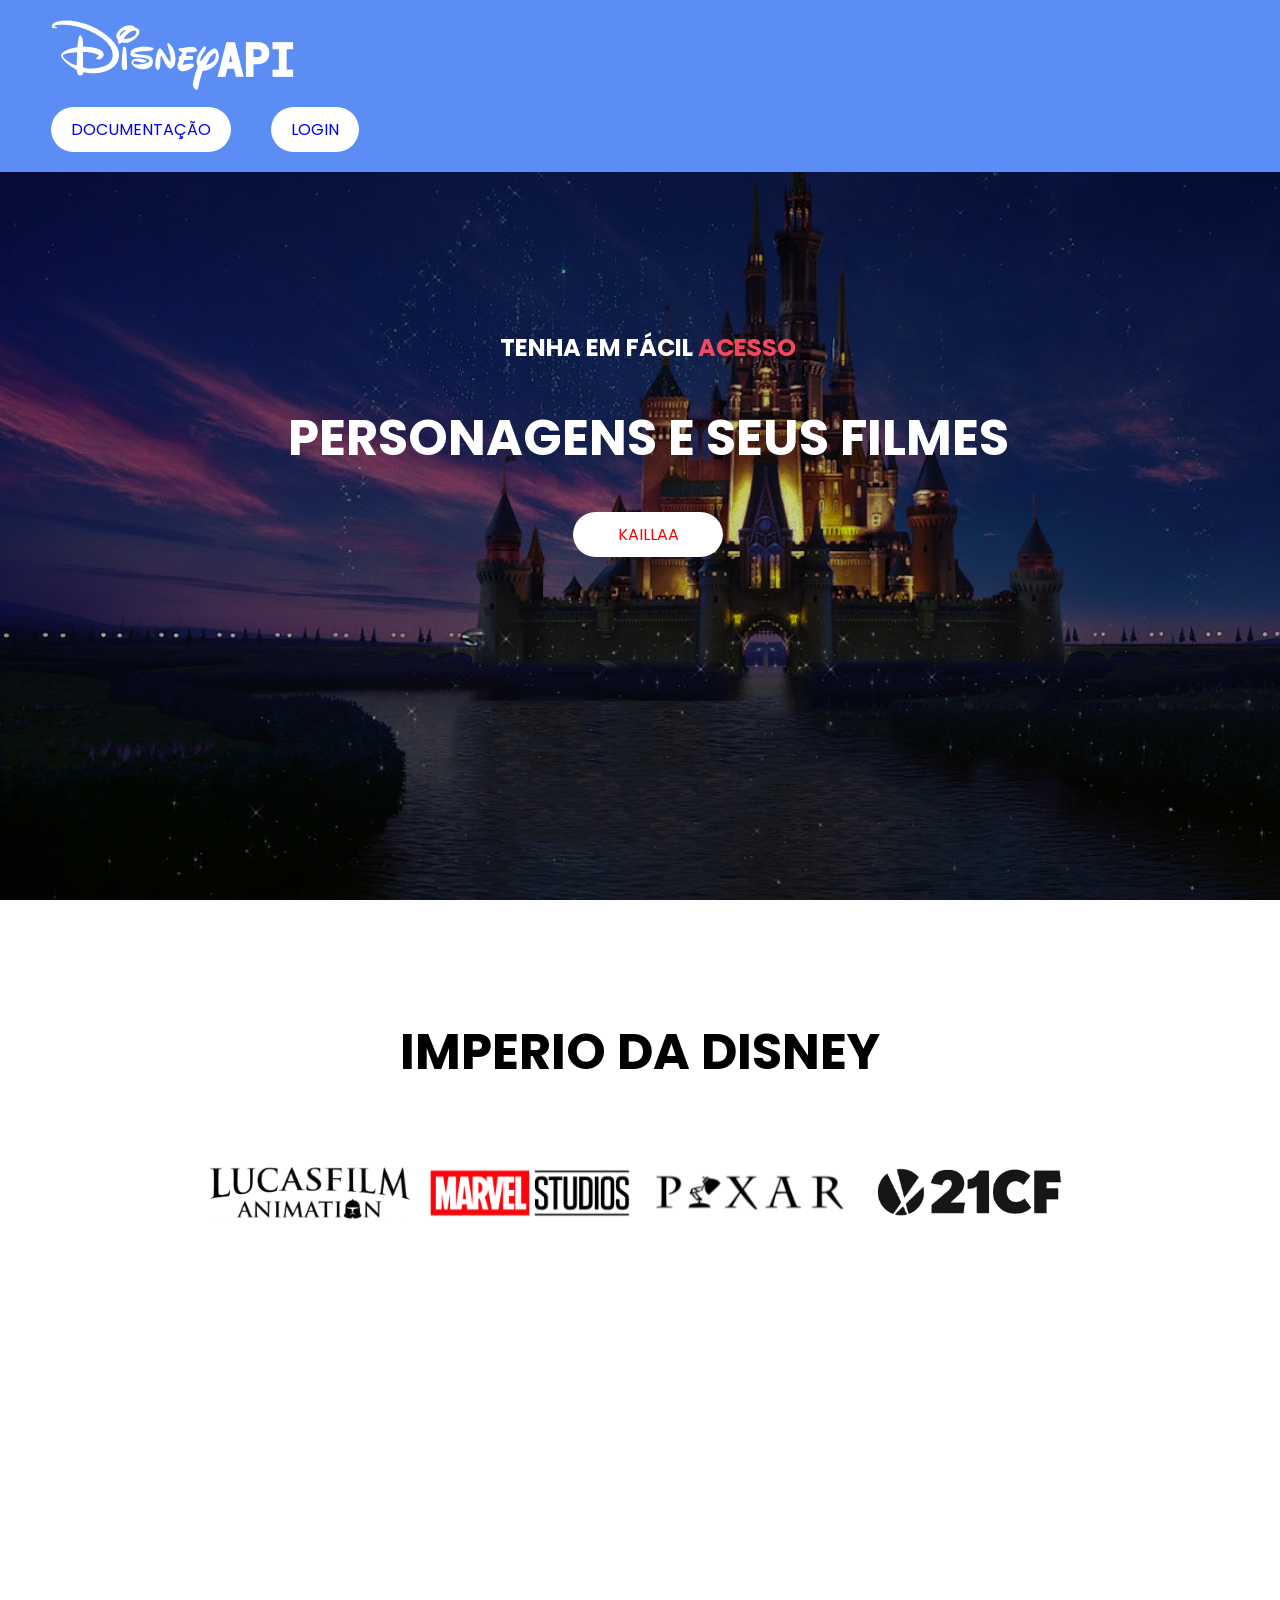
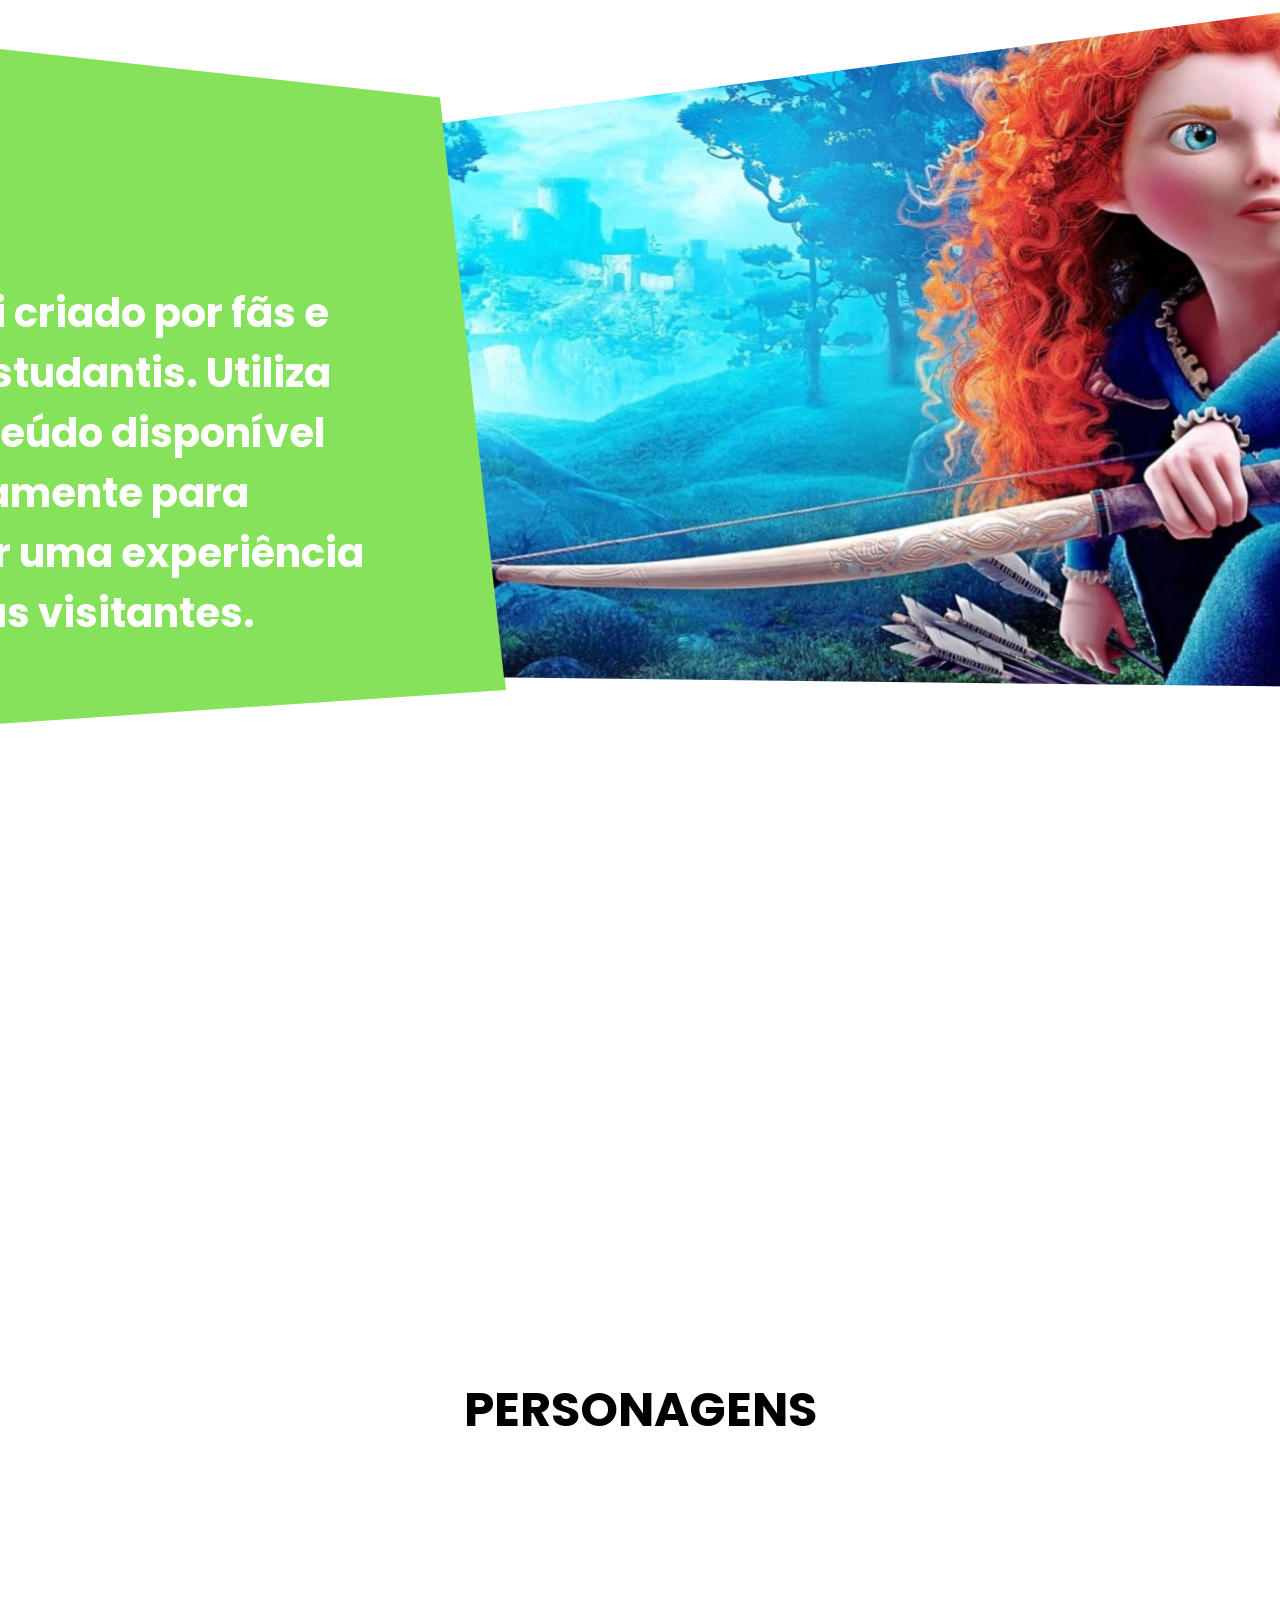
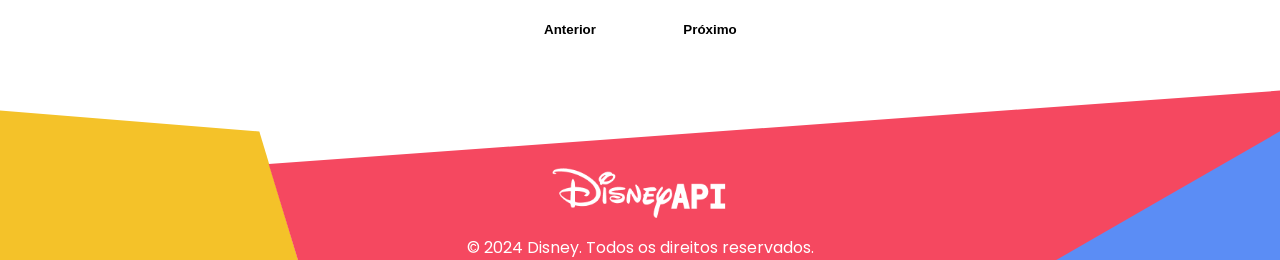
<file: index.html>
<!DOCTYPE html>
<html lang="br">
  <head>
    <meta charset="UTF-8" />
    <meta name="viewport" content="width=device-width, initial-scale=1.0" />
    <link rel="shortcut icon" href="/img/favicon.png" type="image/x-icon" />
    
    <link rel="stylesheet" href="./css/style.css" />
    <title>Disney API</title>
  </head>
  <body>
    <header id="header">
      <div class="container-header">
        <div class="flex">
          <div class="title">
            <img src="./img/logo.png" alt="Disney A P I" class="logo" />
          </div>
          <div class="btn">
            <div class="btn-document">
              <a class="btn-doc" href="https://disneyapi.dev">DOCUMENTAÇÃO</a>
            </div>
            <div class="btn-login">
              <a href="./pages/login.html" class="login-btn">LOGIN</a>
            </div>
          </div>
        </div>
      </div>
    </header>

    <main class="main-container">
      <div class="container">
        <section class="hero">
          <div class="container">
            <span class="phrase-01">TENHA EM FÁCIL <span>ACESSO</span> </span>
            <h1 class="phrase-efect">PERSONAGENS E SEUS FILMES</h1>

            <div class="button-credits">
              <a class="github" href="https://github.com/Kaillaa">KAILLAA</a>
            </div>
          </div>
        </section>
  
          <section class="brands-section">
            <div class="container">
              <div class="marcas-title">
                <h1 class="marcas">IMPERIO DA DISNEY</h1>
              </div>
              <div class="disney-marcas">
                <img
                  src="./img/LucasFilm.svg"
                  alt="Lucas Filmes"
                  class="lucasFilms"
                />
                <img
                  src="./img/marvelStudios.svg"
                  alt="Marvel studios"
                  class="marvelStudios"
                />
                <img src="./img/pixar.svg" alt="Pixar" class="pixar" />
                <img
                  src="./img/centuryFox.svg"
                  alt="Century Fox"
                  class="centuryFox"
                />
              </div>
            </div>
          </section>

          <section class="about">
            <div class="container">
              <div class="box01">
                <img src="./img/Merida.svg" alt="Princesa Merida" />
              </div>
              <div class="box-img-paragraph">
                <div class="box02">
                  <img src="./img/stitch.svg" alt="" class="stitchImg" />
                </div>
                <div class="paragraphAbout">
                  <p>Este site foi criado por fãs e para fins estudantis. Utiliza APIs e conteúdo disponível publicamente para proporcionar uma experiência aos seus visitantes.</p>
                </div>
              </div>
            </div>
          </section>
        
        
        <section class="caractersSection" id="caractersSection">
          <div class="container">
            <h1 class="characters">PERSONAGENS</h1>
            <div class="charactersContainer" id="charactesContainer">

            </div>
          </div>

      </section>
    </div>

    <div class="btnSlice">
        <button class="prevBtn" id="prevBtn">Anterior</button>
        <button class="nextBtn" id="nextBtn">Próximo</button>
    </div>
  </div>
    </main>
    <footer class="footer">
      <div class="container-footer">
        <div class="logo">
          <img src="./img/logo.png" alt="Disney A P I" class="logo-footer" />
        </div>
        <div class="copyright-text">
          <p class="copyright">© 2024 Disney. Todos os direitos reservados.</p>
        </div>
      </div>
    </footer>
    <script src="./js/script.js"></script>
  </body>
</html>
</file>
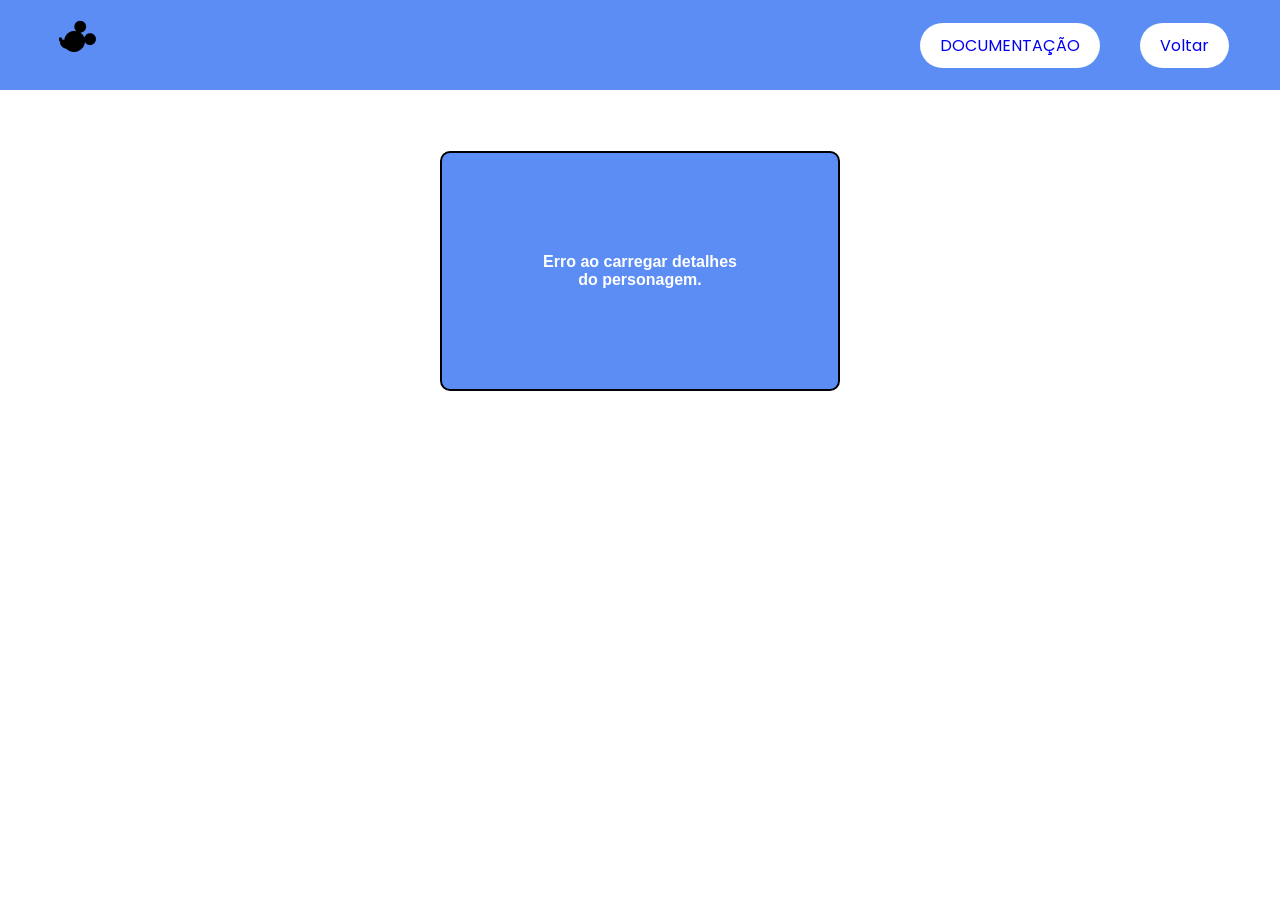
<file: pages/person.html>
<!DOCTYPE html>
<html lang="en">
<head>
    <meta charset="UTF-8">
    <meta http-equiv="X-UA-Compatible" content="IE=edge">
    <meta name="viewport" content="width=device-width, initial-scale=1.0">
    <title>Personagem</title>

    <link rel="stylesheet" href="../css/person.css">
    <link rel="stylesheet" href="../css/style.css">
</head>
<body>
    <header id="header">
        <div class="container-header">
          <div class="box">
            <div class="title">
              <img src="../img/favicon.png" alt="Disney A P I" class="logo" />
            </div>
            <div class="btn">
              <div class="btn-document">
                <a class="btn-doc" href="https://disneyapi.dev">DOCUMENTAÇÃO</a>
              </div>
              <div class="btn-login">
                <a href="../index.html" class="login-btn">Voltar</a>
              </div>
            </div>
          </div>
        </div>
      </header>

    <main>
        <div class="container">
            <section id="person-container">
                <div class="name">
                    <h1 class="name" id="name"></h1>
                </div>
                <div id="infosPerson"></div>
            </section>
        </div>
    </main>
    <script src="../js/person.js"></script>
</body>
</html>
</file>
<file: css/style.css>
@import url('https://fonts.googleapis.com/css2?family=Poppins:ital,wght@0,100;0,200;0,300;0,400;0,500;0,600;0,700;0,800;0,900;1,100;1,200;1,300;1,400;1,500;1,600;1,700;1,800;1,900&display=swap');

:root{
    --yellow: #F4C229; 
    --blue: #5B8DF5; 
    --pink: #F54860;  
    --white: #fff; 
}

*{
    box-sizing: border-box;
    margin: 0;
    padding: 0;
}

body {
    overflow-x: hidden;
    font-family: 'Poppins', sans-serif;
}



header{
    width: 100%;
    padding: 20px 4%;
    background-color: #5B8DF5;
    position: fixed;
    top: 0;
    left: 0;
    transition: 0.5s;
    z-index: 3;
}

header.scroll{
    background: black;
    padding: 10px 4%;
}

.container-header .box {
    display: flex;
    justify-content: space-between;
    align-items: center;
}

section {
    display: flex;
    justify-content: center;
    align-items: center;
    padding: 9% 0 10%;
}

.btn-doc{
    display: inline-block;
    padding: 10px 20px;
    background-color: #ffffff;  
    text-decoration: none; 
    border: transparent;
    border-radius: 25px; 
}


.btn{
    display: flex;
    flex-direction: row;
    gap: 40px
}

/* SECTION HOME */


.hero{
    height: 100vh;
    width: 120vw;
    background-image: url(../img/imgBackgrond.svg);
    background-position: center;
    background-repeat: no-repeat;
    background-size: cover;
    display: flex;
    align-items: center;
    justify-content: center;
}

.hero .container {
    display: flex;
    flex-direction: column;
    align-items: center;
    justify-content: center;
    margin-right: 15rem;
}

.hero h1 {
    font-size: 50px;
    font-weight: 700;
    color: var(--white);
    margin-bottom: 36px
}

.hero span {
    font-size: 24px;
    font-weight: 700;
    color: var(--white);
    margin-bottom: 36px;
    text-align: center;
}

.hero span span{
    color: var(--pink);
}

.hero .button-credits {
    display: flex;
    align-items: center;
    justify-content: center;
    width: 150px;
    padding: 10px;
    background: white;
    border-radius: 25px;
}

.hero .button-credits a {
    color: red;
    text-decoration: none;
}

/* MARCAS SECTION  */
.brands-section h1 {
    font-size: 50px;
    font-weight: 700;
    margin-bottom: 36px
}

.brands-section .container {
    display: flex;
    align-items: center;
    justify-content: center;
    flex-direction: column;
}

.brands-section .disney-marcas {
    display: flex;
    flex-direction: row;
    gap: 20px;
}

.disney-marcas img {
    width: 200px;
    margin: 0 auto;
}

/* SECTION ABOUT  */
.about {
    display: flex;
    align-items: center;
    justify-content: center;
    flex-direction: column;
    padding: 100px 0;
    max-height: min-content;
}

.box-img-paragraph {
    display: flex;
    flex-direction: column;
    max-width: max-content;
    position: relative;
    top: -60rem;
}

.box-img-paragraph img {
    width: 300px;
    position: absolute;
    top: 0;
}

.box-img-paragraph .paragraphAbout {
    display: flex;
    flex-direction: column;
    max-width: max-content;
    position: relative;
    top: 30rem;
}

.box-img-paragraph p{
    font-size: 40px;
    font-weight: 700;
    margin-bottom: 36px;
    text-align: center;
    margin-left: 3.5rem;
    color: var(--white);
    width: 33%;
}

.box-img-paragraph .box02{
    display: flex;
    justify-content: flex-start;
}


/* API SECTION  */


.caractersSection .container {
    display: flex;
    justify-content: center;
    align-items: center;
    flex-direction: column;
}
.caractersSection h1 {
    font-size: 3rem;
    font-weight: 700;
    margin-bottom: 36px
}

.charactersContainer {
    display: flex;
    flex-wrap: wrap;
    align-items: center;
    justify-content: center;
    width: 100%;
    max-height: min-content;
    gap: 20px;
}

.character {
    display: flex;
    flex-direction: column;
    align-items: center;
    text-align: center;
    padding: 10px;
    border-radius: 10px;
    background-color: #5B8DF5;
    color: #ffffff;
    font-weight: 900;
    width: 400px;
    border: 2px solid black;
    font-family: 'Franklin Gothic Medium', 'Arial Narrow', Arial, sans-serif;
    transition: transform .3s ease-in-out;
}

.character:hover {
    transform: scale(1.05);
    cursor: pointer;
    box-shadow: 0 0 10px rgba(0, 0, 0, 0.5);

}

.character img {
    width: 200px;
    height: 200px;
    border-radius: 10px;
    margin-bottom: 10px;
}

.character-data {
    max-width: 200px;
    overflow: hidden; 
    text-overflow: unset; 
    white-space: nowrap;
}


.btnSlice {
    display: flex;
    align-items: center;
    justify-content: center;
    margin-bottom: 30px;
    gap: 20px;
  }
  
  .prevBtn,
  .nextBtn {
    border: 2px solid transparent;
    background-color: transparent;
    color: #000000;
    border-radius: 30px;
    height: 40px;
    padding: 0 20px;
    width: 120px;
    text-align: center;
    align-items: center;
    display: flex;
    justify-content: center;
    font-weight: bold;
    cursor: pointer;
    transition: all 0.3s ease;
  }
  
  .prevBtn:hover,
  .nextBtn:hover {
    background-color: #000000;
    color: #ffffff;
    border-color: #000000;
  }



/* FOOTER  */

footer {
    background-image: url(../img/footer.svg);
    background-position: center;
    background-repeat: no-repeat;
    background-size: cover;
    text-align: center;
    width: 100%;
    height: 20vh; 
    position: relative; 
    margin-top: auto;
}

.container-footer {
    width: 100%;
    display: flex;
    flex-direction: column;
    text-align: center;
    position: absolute;
    bottom: 0;
    left: 0;
    right: 0;
}

.logo {
    margin-bottom: 10px;
}

.logo-footer {
    height: 50px;
    margin-top: 15px;
}

.copyright-text {
    color: #fff;
    text-align: center;
}


/* PAG LOGIN  */

.login-btn{
    display: inline-block;
    padding: 10px 20px;
    background-color: #ffffff;  
    text-decoration: none; 
    border: transparent;
    border-radius: 25px;
}

/* RESPONSIVIDADE */

@media (max-width: 768px) {

    /* RESPONSIVIDADE HOME  */

    .hero {
        overflow: hidden;
    }
    
    .hero .container {
        margin: 0 auto;
        margin-right: 10%;
    }

    .hero h1 {
        font-size: 35px;
        width: 50%;
        text-align: center;
    }

    /* RESPONSIVIDADE MARCAS  */

    .brands-section .container {
        margin: 0 auto;
    }

    .brands-section h1 {
        font-size: 30px;
        margin-left: 20px;
    }

    .brands-section .disney-marcas {
        display: flex;
        flex-wrap: wrap;
        margin: 0 auto;
        margin-bottom: 7rem;
        margin-left: 5%;
    }

    .brands-section img {
        width: 100px;
    }

    /* RESPONSIVIDADE ABOUT  */

    .about .container {
        margin: 0 auto;
    }

    .about .box-img-paragraph {
        margin: auto;
        margin-right: 20%;
    }

    .about .box02 img {
        left: 5rem;
        width: 200px;
    }

    .about p {
        font-size: 25px;       
        width: 20%;
       
    }

    .caractersSection .container {
        margin: 0 auto;
    }

    .caractersSection h1 {
        text-align: center;
        font-size: 35px;
    }

    .characterSection .charactersContainer {
        max-width: 100px;
        position: relative;
        display: flex;
        justify-content: center;
    }

}
</file>
<file: css/person.css>
#person-container {
    display: flex;
    justify-content: center;
    flex-direction: column;
    align-items: center;
}

#person-container h1 {
    font-size: 3rem;
    font-weight: 700;
    margin-bottom: 36px
}

#infosPerson {
    display: flex;
    flex-direction: column;
    align-items: center;
    text-align: center;
    padding: 100px;
    border-radius: 10px;
    background-color: #5B8DF5;
    color: #ffffff;
    font-weight: 900;
    width: 400px;
    border: 2px solid black;
    font-family: 'Franklin Gothic Medium', 'Arial Narrow', Arial, sans-serif;
    transition: transform.3s ease-in-out;
}
</file>
